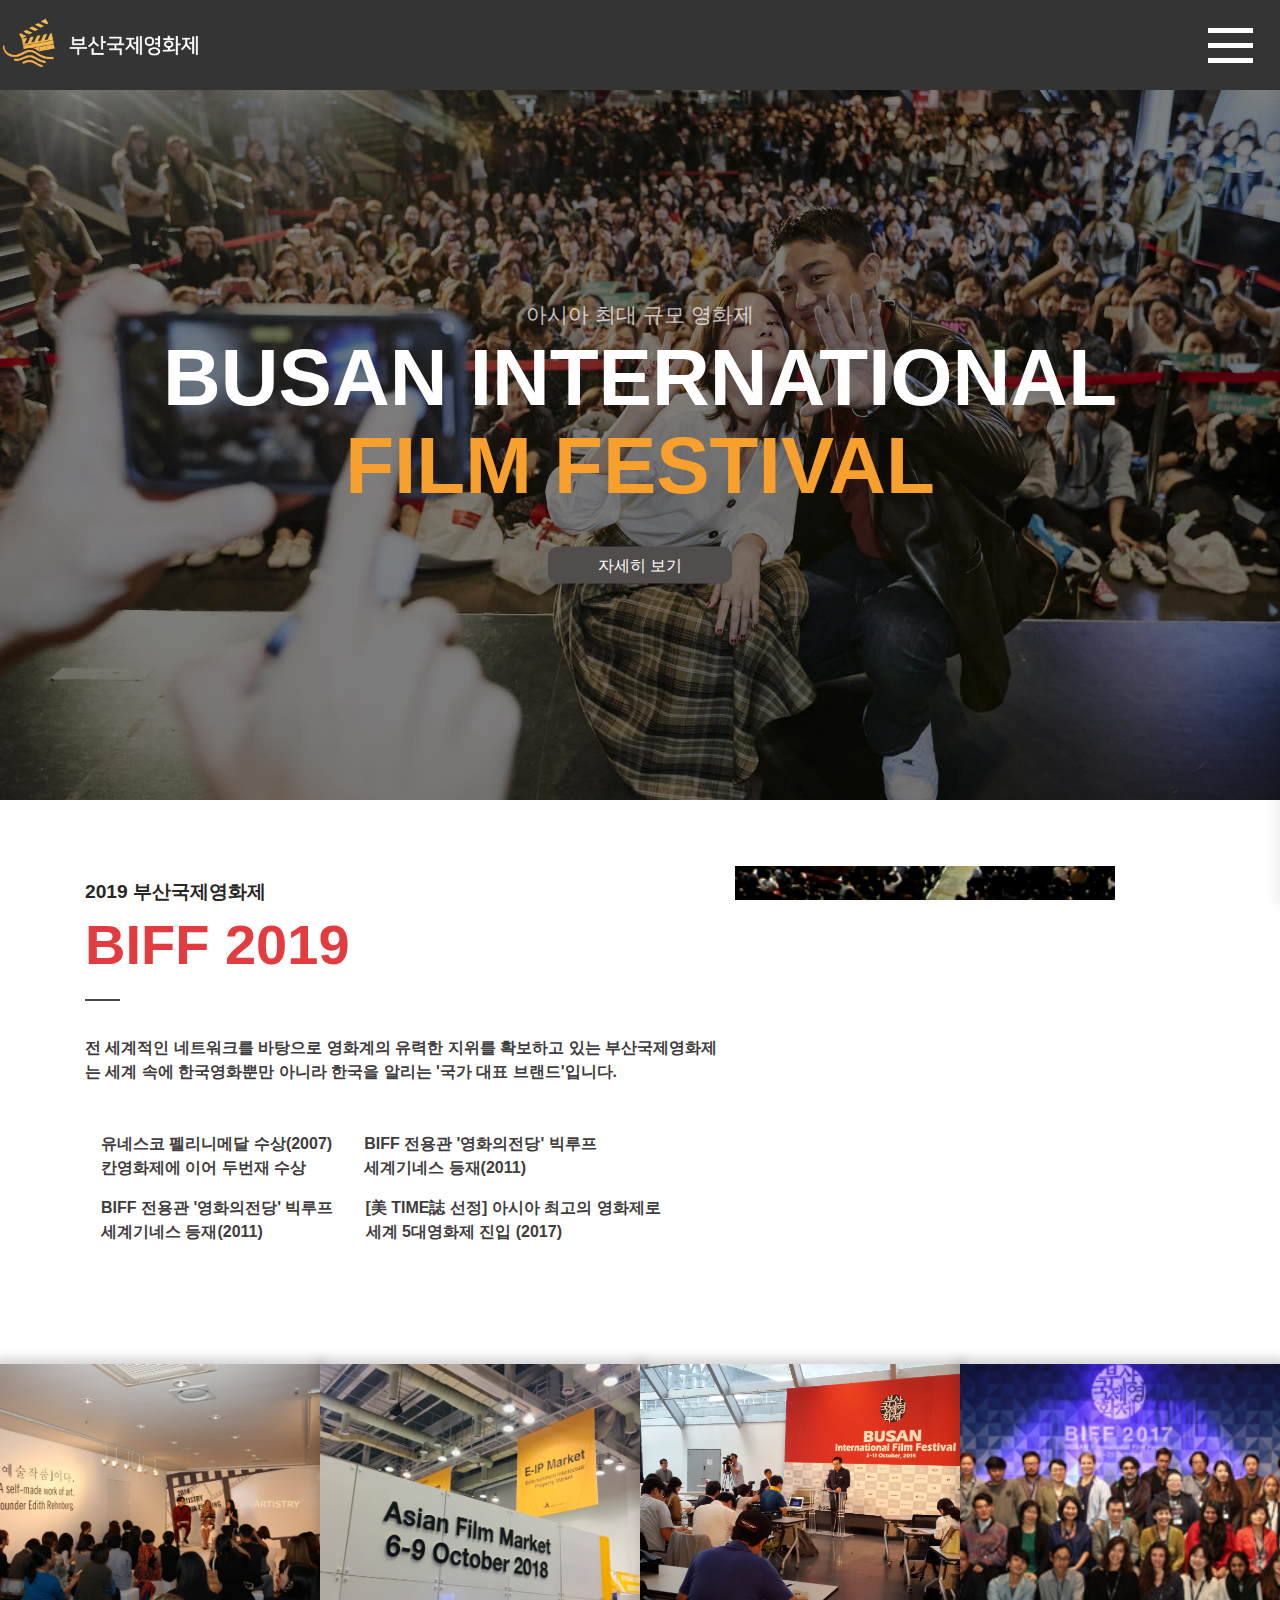
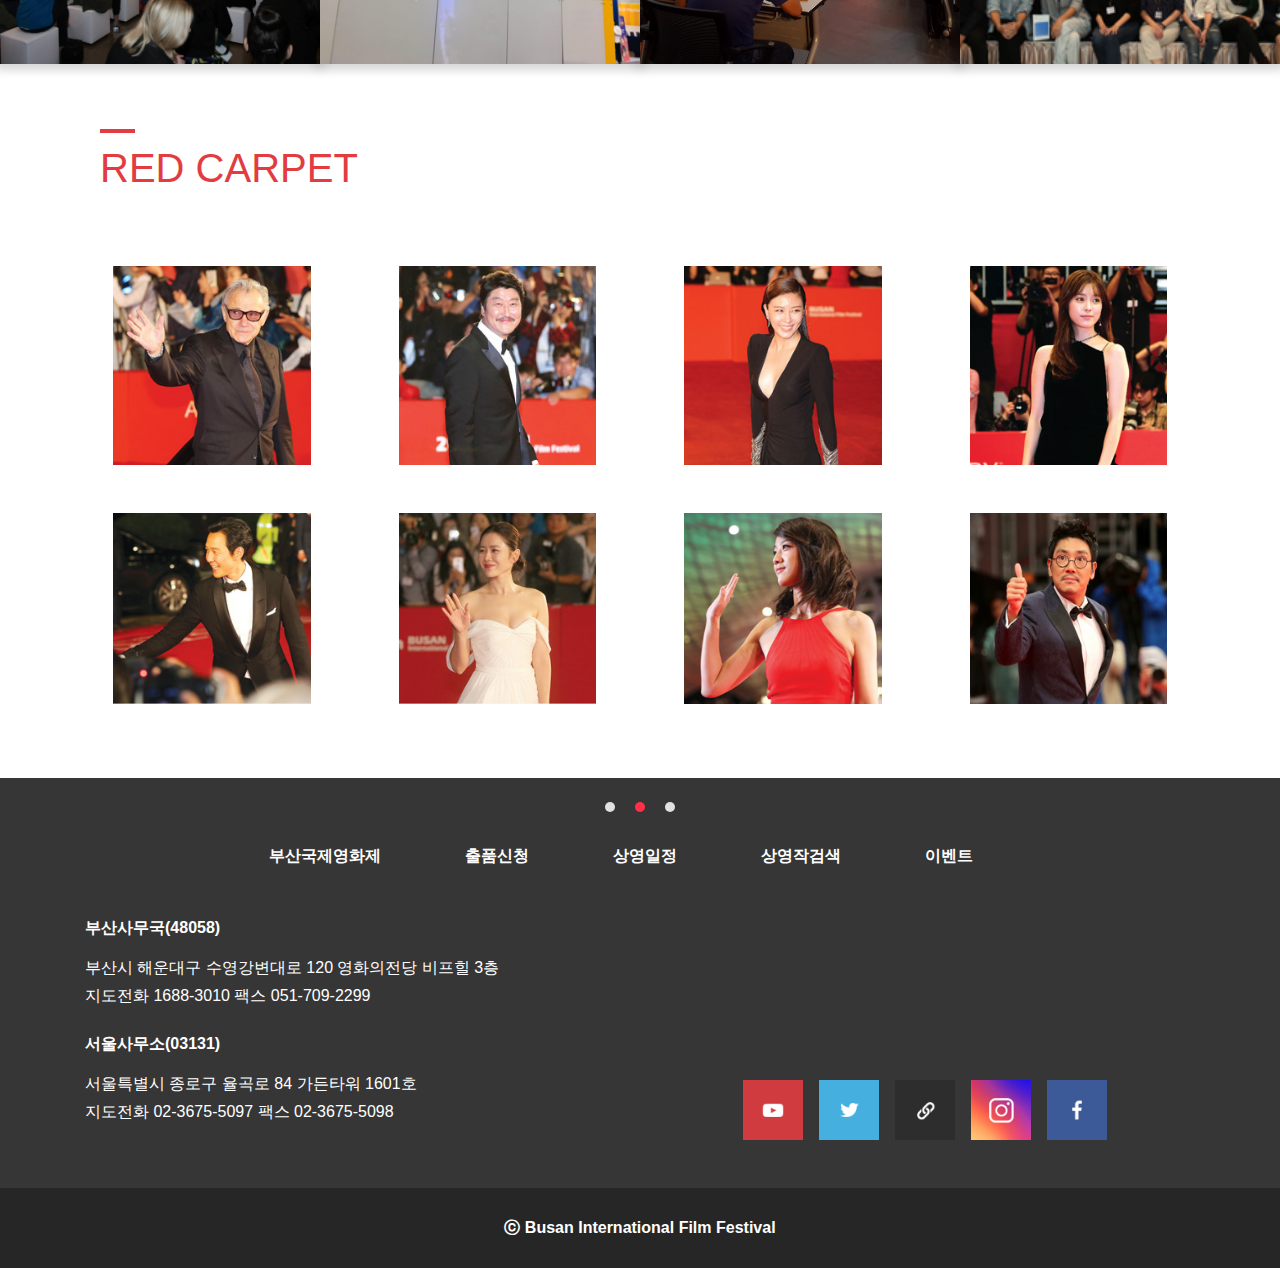
<file: index.html>
<!DOCTYPE html>
<html lang="en">
<head>
    <meta charset="UTF-8">
    <meta name="viewport" content="width=device-width, initial-scale=1.0">
    <meta http-equiv="X-UA-Compatible" content="ie=edge">
    <title>BIFF2019 | 부산국제영화제</title>
    <script src="js/jquery-3.4.1.min.js"></script>
    <link rel="stylesheet" href="bootstrap/css/bootstrap.min.css">
    <script src="bootstrap/js/bootstrap.min.js"></script>
    <link rel="stylesheet" href="css/common.css">

    <link rel="stylesheet" href="css/main.css">
    
</head>
<body>
    <input type="checkbox" hidden id="aside-key">
    <div id="visual">
        <div class="images">
            <div class="item image-1"></div>
            <div class="item image-2"></div>
            <div class="item image-3"></div>
            <div class="item image-1"></div>
            <div class="black-out"></div>
        </div>
        <div class="contents text-center">
            <h5 class="text-white">아시아 최대 규모 영화제</h5>
            <h1 class="text-white">BUSAN INTERNATIONAL</h1>
            <h1 class="text-orange mb-5">FILM FESTIVAL</h1>
            <a href="#biff-2019" class="gradient-btn mt-5"><span>자세히 보기</span></a>
        </div>
        <header>
            <div class="inline py-3 d-flex">
                <a href="index.html"><img src="images/Hlogo.png" alt="#" class="logo" height="55"></a>
                <div id="main-nav" class="mt-3">
                    <div class="item active">
                        <a href="index.html">
                            부산국제영화제
                            <svg xmlns="http://www.w3.org/2000/svg" viewBox="0 0 448 512"><path d="M207.029 381.476L12.686 187.132c-9.373-9.373-9.373-24.569 0-33.941l22.667-22.667c9.357-9.357 24.522-9.375 33.901-.04L224 284.505l154.745-154.021c9.379-9.335 24.544-9.317 33.901.04l22.667 22.667c9.373 9.373 9.373 24.569 0 33.941L240.971 381.476c-9.373 9.372-24.569 9.372-33.942 0z"/></svg>
                        </a>
                        <div class="list list-1">
                            <div class="item"><a href="sub1.html">개최개요</a></div>
                            <div class="item"><a href="sub2.html">행사안내</a></div>
                        </div>
                    </div>
                    <div class="item"><a href="#">출품신청</a></div>
                    <div class="item"><a href="#">상영일정</a></div>
                    <div class="item"><a href="#">상영작검색</a></div>
                    <div class="item">
                        <a href="#">
                            이벤트
                            <svg xmlns="http://www.w3.org/2000/svg" viewBox="0 0 448 512"><path d="M207.029 381.476L12.686 187.132c-9.373-9.373-9.373-24.569 0-33.941l22.667-22.667c9.357-9.357 24.522-9.375 33.901-.04L224 284.505l154.745-154.021c9.379-9.335 24.544-9.317 33.901.04l22.667 22.667c9.373 9.373 9.373 24.569 0 33.941L240.971 381.476c-9.373 9.372-24.569 9.372-33.942 0z"/></svg>
                        </a>
                        <div class="list list-2">
                            <div class="item"><a href="#">영화티저 콘테스트</a></div>
                            <div class="item"><a href="participate.html">콘테스트 참여하기</a></div>
                        </div>
                    </div>       
                    <div class="active-item"></div>             
                </div>
                <div id="sub-nav" class="mt-3">
                    <div class="item">
                        <a href="#">로그인</a>
                    </div>
                    <div class="item">
                        <a href="#">로그아웃</a>
                    </div>
                </div>
                <label id="hamberger" for="aside-key">
                    <span class="rect-1"></span>
                    <span class="rect-2"></span>
                    <span class="rect-3"></span>
                </label>
            </div>
        </header>
    </div>
    <aside>
        <div class="list d-flex flex-column px-4">
            <div class="item">
                <a href="index.html">
                    부산국제영화제
                    <svg xmlns="http://www.w3.org/2000/svg" viewBox="0 0 448 512"><path d="M207.029 381.476L12.686 187.132c-9.373-9.373-9.373-24.569 0-33.941l22.667-22.667c9.357-9.357 24.522-9.375 33.901-.04L224 284.505l154.745-154.021c9.379-9.335 24.544-9.317 33.901.04l22.667 22.667c9.373 9.373 9.373 24.569 0 33.941L240.971 381.476c-9.373 9.372-24.569 9.372-33.942 0z"/></svg>
                </a>
                <div class="sub-list ml-3 mt-2">
                    <div class="item mt-3"><a href="sub1.html">개최개요</a></div>
                    <div class="item mt-3"><a href="sub2.html">행사안내</a></div>
                </div>
            </div>
            <div class="item mt-3"><a href="#">출품신청</a></div>
            <div class="item mt-3"><a href="#">상영일정</a></div>
            <div class="item mt-3"><a href="#">상영작검색</a></div>
            <div class="item mt-3">
                <a href="#">
                    이벤트
                    <svg xmlns="http://www.w3.org/2000/svg" viewBox="0 0 448 512"><path d="M207.029 381.476L12.686 187.132c-9.373-9.373-9.373-24.569 0-33.941l22.667-22.667c9.357-9.357 24.522-9.375 33.901-.04L224 284.505l154.745-154.021c9.379-9.335 24.544-9.317 33.901.04l22.667 22.667c9.373 9.373 9.373 24.569 0 33.941L240.971 381.476c-9.373 9.372-24.569 9.372-33.942 0z"/></svg>
                </a>
                <div class="sub-list ml-3 mt-2">
                    <div class="item mt-3"><a href="#">영화티저 콘테스트</a></div>
                    <div class="item mt-3"><a href="participate.html">콘테스트 참여하기</a></div>
                </div>
            </div>
        </div>
    </aside>

    <div id="biff-2019" class="container">
        <div class="row padding">
            <div class="section-header col-lg-7 col-md-12">
                <h5>2019 부산국제영화제</h5>
                <h1>BIFF 2019</h1>
            </div>
            <section id="biff-2019-section" class="col-lg-7 col-md-12">
                <p class="font-weight-bold mb-5">전 세계적인 네트워크를 바탕으로 영화계의 유력한 지위를 확보하고 있는 부산국제영화제는 세계 속에 한국영화뿐만 아니라 한국을 알리는 '국가 대표 브랜드'입니다.</p>
                <div class="list">
                    <p class="mx-3 china-font font-weight-bold">유네스코 펠리니메달 수상(2007)<br>
                        칸영화제에 이어 두번재 수상</p>
                    <p class="mx-3 china-font font-weight-bold">BIFF 전용관 '영화의전당' 빅루프<br>
                        세계기네스 등재(2011)</p>
                    <p class="mx-3 china-font font-weight-bold">BIFF 전용관 '영화의전당' 빅루프<br>
                        세계기네스 등재(2011)</p>
                    <p class="mx-3 china-font font-weight-bold">[美 TIME誌 선정] 아시아 최고의 영화제로<br>
                        세계 5대영화제 진입 (2017)</p>
                </div>
            </section>
            <div id="biff-2019-img" class="col-lg-4 col-md-12 float-right mb-5">
            </div>
        </div>
    </div>

    <div id="biff-news" class="container-fluid">
        <div class="row text-center">
            <div class="image img-1 col-md-3">
                <div class="text">
                    <b>2019.6.15</b>
                    <p class="mt-2">2019 아시아영화아카데미(AFA)<br>
                        본격적인 시작!</p>
                </div>
            </div>
            <div class="image img-2 col-md-3">
                <div class="text">
                    <b>2019.6.14</b>
                    <p class="mt-2">제23회 부산국제영화제 필리핀 특별전<br>
                        전시회 개최 및 주요 게스트 발표</p>
                </div>
            </div>
            <div class="image img-3 col-md-3">
                <div class="text">
                    <b>2019.6.13</b>
                    <p class="mt-2">지석영화연구소(가칭) 설립과<br>
                        다큐멘터리 ‘지석’ 제작발표회 개최</p>
                </div>
            </div>
            <div class="image img-4 col-md-3">
                <div class="text">
                    <b>2019.6.12</b>
                    <p class="mt-2">제23회 부산국제영화제<br>비전의 밤 시상 작품 발표</p>
                </div>
            </div>
        </div>
    </div>

    <div id="red-carpet" class="container">

        <div class="padding">
            <div class="section-title">
                <h1>RED CARPET</h1>
            </div>
            <div class="row justify-content-between px-4">
                <img src="images/red-carpet1.png" alt="red-carpet" class="col-md-2-5 col-sm-12 mx-1 my-4">
                <img src="images/red-carpet2.png" alt="red-carpet" class="col-md-2-5 col-sm-12 mx-1 my-4">
                <img src="images/red-carpet3.png" alt="red-carpet" class="col-md-2-5 col-sm-12 mx-1 my-4">
                <img src="images/red-carpet4.png" alt="red-carpet" class="col-md-2-5 col-sm-12 mx-1 my-4">
                <img src="images/red-carpet5.png" alt="red-carpet" class="col-md-2-5 col-sm-12 mx-1 my-4">
                <img src="images/red-carpet6.png" alt="red-carpet" class="col-md-2-5 col-sm-12 mx-1 my-4">
                <img src="images/red-carpet7.png" alt="red-carpet" class="col-md-2-5 col-sm-12 mx-1 my-4">
                <img src="images/red-carpet8.png" alt="red-carpet" class="col-md-2-5 col-sm-12 mx-1 my-4">
            </div>
        </div>
    </div>

    <footer>
        <div class="container">
            <div class="row">
                <div class="col-12 mt-4 mb-2 d-flex justify-content-center align-items-center">
                    <span class="design-circle"></span>
                    <span class="design-circle active"></span>
                    <span class="design-circle"></span>
                </div>
            </div>
            <div class="row justify-content-center mt-4 mr-md-4">
                <div class="col-md-8 col-sm-12 d-flex justify-content-between align-items-center">
                    <a href="#" class="text-white font-weight-bold">부산국제영화제</a>
                    <a href="#" class="text-white font-weight-bold">출품신청</a>
                    <a href="#" class="text-white font-weight-bold">상영일정</a>
                    <a href="#" class="text-white font-weight-bold">상영작검색</a>
                    <a href="#" class="text-white font-weight-bold">이벤트</a>
                </div>
            </div>
            <div class="row my-5">
                <div class="col-md-6 d-flex flex-column">
                    <div class="item">
                        <b>부산사무국(48058)</b>
                        <p class="mt-3 mb-1">부산시 해운대구 수영강변대로 120 영화의전당 비프힐 3층</p>
                        <p>지도전화 1688-3010  팩스 051-709-2299</p>
                    </div>
                    <div class="item mt-2">
                        <b>서울사무소(03131)</b>
                        <p class="mt-3 mb-1">서울특별시 종로구 율곡로 84 가든타워 1601호</p class="mt-3">
                        <p>지도전화 02-3675-5097  팩스 02-3675-5098</p>
                    </div>
                </div>
                <div class="col-md-6 d-flex flex-row-reverse align-items-end mt-4 justify-content-center">
                    <img src="images/sns_i_facebook.png" alt="sns-icon" width="60" height="60" class="sns-icon mx-2">
                    <img src="images/sns_i_instagram.png" alt="sns-icon" width="60" height="60" class="sns-icon mx-2">
                    <img src="images/sns_i_link.png" alt="sns-icon" width="60" height="60" class="sns-icon mx-2">
                    <img src="images/sns_i_twitter.png" alt="sns-icon" width="60" height="60" class="sns-icon mx-2">
                    <img src="images/sns_i_youtube.png" alt="sns-icon" width="60" height="60" class="sns-icon mx-2">
                </div>
            </div>
        </div>
        <div id="copyright">
            <p class="text-center text-white font-weight-bold">ⓒ Busan International Film Festival</p>
        </div>
    </footer>
</body>
</html>
</file>
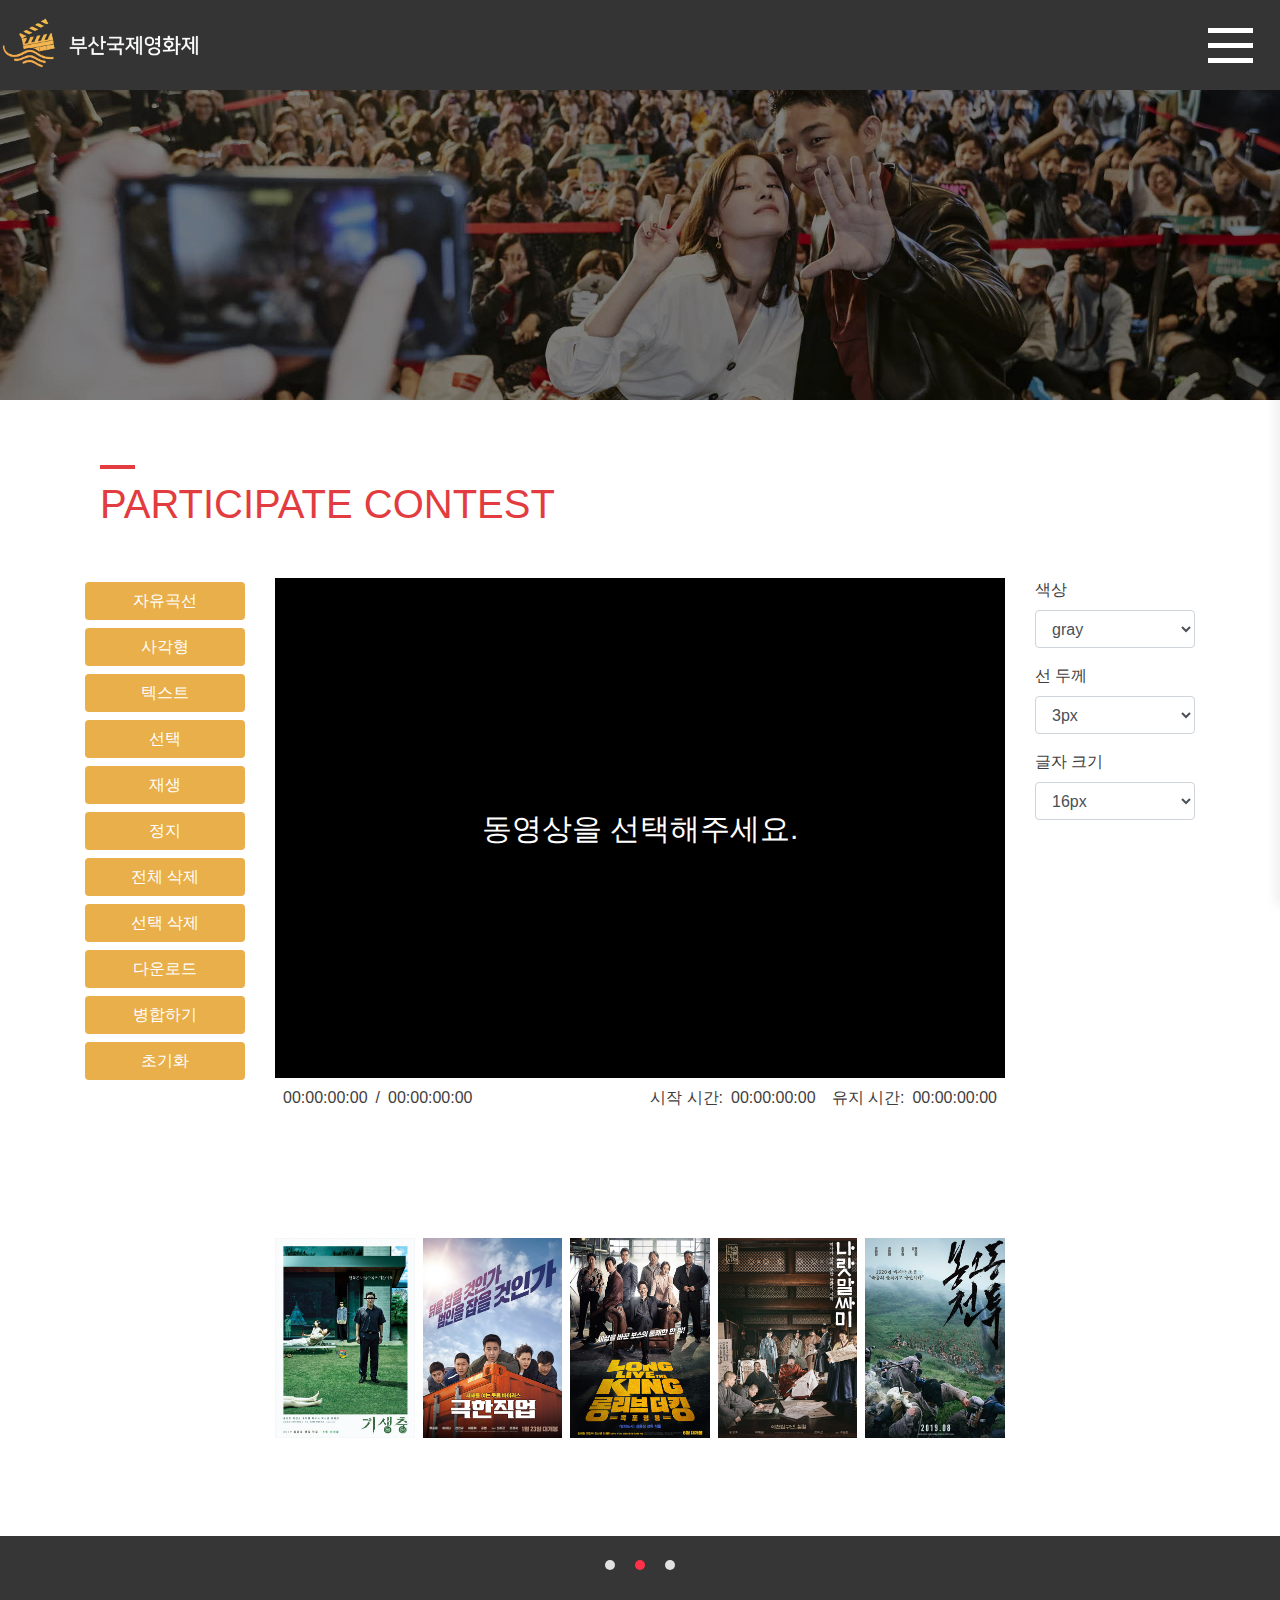
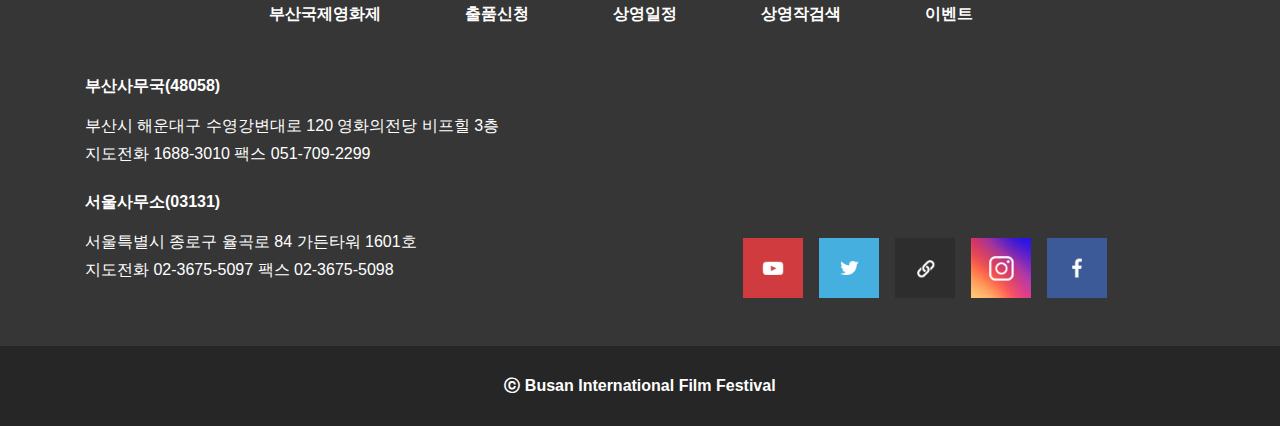
<file: participate.html>
<!DOCTYPE html>
<html lang="en">
<head>
    <meta charset="UTF-8">
    <meta name="viewport" content="width=device-width, initial-scale=1.0">
    <meta http-equiv="X-UA-Compatible" content="ie=edge">
    <title>BIFF2019 | 부산국제영화제</title>
    <script src="js/jquery-3.4.1.min.js"></script>
    <link rel="stylesheet" href="bootstrap/css/bootstrap.min.css">
    <script src="bootstrap/js/bootstrap.min.js"></script>
    <link rel="stylesheet" href="css/common.css">

    <link rel="stylesheet" href="css/participate.css">

    <script src="js/participate/Clip.js"></script>
    <script src="js/participate/Curve.js"></script>
    <script src="js/participate/Rect.js"></script>
    <script src="js/participate/Text.js"></script>
    <script src="js/participate/Track.js"></script>
    <script src="js/participate/Viewport.js"></script>
    <script src="js/participate/App.js"></script>
</head>
<body>
    <input type="checkbox" hidden id="aside-key">
    <div id="visual" class="sub">
        <div class="images">
            <div class="item image-1"></div>
            <div class="item image-2"></div>
            <div class="item image-3"></div>
            <div class="item image-1"></div>
            <div class="black-out"></div>
        </div>
        <header>
            <div class="inline py-3 d-flex">
                <a href="index.html"><img src="images/Hlogo.png" alt="#" class="logo" height="55"></a>
                <div id="main-nav" class="mt-3">
                    <div class="item">
                        <a href="index.html">
                            부산국제영화제
                            <svg xmlns="http://www.w3.org/2000/svg" viewBox="0 0 448 512"><path d="M207.029 381.476L12.686 187.132c-9.373-9.373-9.373-24.569 0-33.941l22.667-22.667c9.357-9.357 24.522-9.375 33.901-.04L224 284.505l154.745-154.021c9.379-9.335 24.544-9.317 33.901.04l22.667 22.667c9.373 9.373 9.373 24.569 0 33.941L240.971 381.476c-9.373 9.372-24.569 9.372-33.942 0z"/></svg>
                        </a>
                        <div class="list list-1">
                            <div class="item"><a href="sub1.html">개최개요</a></div>
                            <div class="item"><a href="sub2.html">행사안내</a></div>
                        </div>
                    </div>
                    <div class="item"><a href="#">출품신청</a></div>
                    <div class="item"><a href="#">상영일정</a></div>
                    <div class="item"><a href="#">상영작검색</a></div>
                    <div class="item active">
                        <a href="#">
                            이벤트
                            <svg xmlns="http://www.w3.org/2000/svg" viewBox="0 0 448 512"><path d="M207.029 381.476L12.686 187.132c-9.373-9.373-9.373-24.569 0-33.941l22.667-22.667c9.357-9.357 24.522-9.375 33.901-.04L224 284.505l154.745-154.021c9.379-9.335 24.544-9.317 33.901.04l22.667 22.667c9.373 9.373 9.373 24.569 0 33.941L240.971 381.476c-9.373 9.372-24.569 9.372-33.942 0z"/></svg>
                        </a>
                        <div class="list list-2">
                            <div class="item"><a href="#">영화티저 콘테스트</a></div>
                            <div class="item"><a href="#">콘테스트 참여하기</a></div>
                        </div>
                    </div>       
                    <div class="active-item"></div>             
                </div>
                <div id="sub-nav" class="mt-3">
                    <div class="item">
                        <a href="#">로그인</a>
                    </div>
                    <div class="item">
                        <a href="#">로그아웃</a>
                    </div>
                </div>
                <label id="hamberger" for="aside-key">
                    <span class="rect-1"></span>
                    <span class="rect-2"></span>
                    <span class="rect-3"></span>
                </label>
            </div>
        </header>
    </div>
    <aside>
        <div class="list d-flex flex-column px-4">
            <div class="item">
                <a href="index.html">
                    부산국제영화제
                    <svg xmlns="http://www.w3.org/2000/svg" viewBox="0 0 448 512"><path d="M207.029 381.476L12.686 187.132c-9.373-9.373-9.373-24.569 0-33.941l22.667-22.667c9.357-9.357 24.522-9.375 33.901-.04L224 284.505l154.745-154.021c9.379-9.335 24.544-9.317 33.901.04l22.667 22.667c9.373 9.373 9.373 24.569 0 33.941L240.971 381.476c-9.373 9.372-24.569 9.372-33.942 0z"/></svg>
                </a>
                <div class="sub-list ml-3 mt-2">
                    <div class="item mt-3"><a href="sub1.html">개최개요</a></div>
                    <div class="item mt-3"><a href="sub2.html">행사안내</a></div>
                </div>
            </div>
            <div class="item mt-3"><a href="#">출품신청</a></div>
            <div class="item mt-3"><a href="#">상영일정</a></div>
            <div class="item mt-3"><a href="#">상영작검색</a></div>
            <div class="item mt-3">
                <a href="#">
                    이벤트
                    <svg xmlns="http://www.w3.org/2000/svg" viewBox="0 0 448 512"><path d="M207.029 381.476L12.686 187.132c-9.373-9.373-9.373-24.569 0-33.941l22.667-22.667c9.357-9.357 24.522-9.375 33.901-.04L224 284.505l154.745-154.021c9.379-9.335 24.544-9.317 33.901.04l22.667 22.667c9.373 9.373 9.373 24.569 0 33.941L240.971 381.476c-9.373 9.372-24.569 9.372-33.942 0z"/></svg>
                </a>
                <div class="sub-list ml-3 mt-2">
                    <div class="item mt-3"><a href="#">영화티저 콘테스트</a></div>
                    <div class="item mt-3"><a href="#">콘테스트 참여하기</a></div>
                </div>
            </div>
        </div>
    </aside>

    <div class="container">
        <div class="padding">
            <div class="row">
                <div class="col-md-12">
                    <div class="section-title">
                        <h1>PARTICIPATE CONTEST</h1>
                    </div>
                </div>
            </div>
            <div class="row align-items-start">
                <div class="col-md-2 d-flex flex-column">
                    <button id="curve-btn" data-name="curve" class="tool btn my-1">자유곡선</button>
                    <button id="rect-btn" data-name="rect" class="tool btn my-1">사각형</button>
                    <button id="text-btn" data-name="text" class="tool btn my-1">텍스트</button>
                    <button id="select-btn" data-name="select" class="tool btn my-1">선택</button>
                    <button id="play-btn" class="tool btn my-1">재생</button>
                    <button id="pause-btn" class="tool btn my-1">정지</button>
                    <button id="alldel-btn" class="tool btn my-1">전체 삭제</button>
                    <button id="seldel-btn" class="tool btn my-1">선택 삭제</button>
                    <button id="download-btn" class="tool btn my-1">다운로드</button>
                    <button id="merge-btn" class="tool btn my-1">병합하기</button>
                    <button id="reset-btn" class="tool btn my-1">초기화</button>
                </div>
                <div class="col-md-8">
                    <!-- 동영상이 보여지는 곳 -->
                    <div id="viewport">
                        <video></video>
                    </div>
                    <!-- 재생 시간 확인 -->
                    <div class="row justify-content-between mt-2 mx-2">
                        <div id="play-time" class="d-flex"> 
                            <p class="current-time">00:00:00:00</p>
                            <span class="mx-2">/</span>
                            <p class="duration">00:00:00:00</p>
                        </div>
                        <div id="clip-time" class="d-flex">
                            <span class="mr-2">시작 시간: </span>
                            <p class="start-time mr-3">00:00:00:00</p>
                            <span class="mr-2">유지 시간: </span>
                            <p class="duration">00:00:00:00</p>
                        </div>
                    </div>
                    <!-- 클립 목록 확인 -->
                    <div id="clip-list" class="d-flex flex-column py-4 my-3"></div>
                    <!-- 영화 목록 확인 -->
                    <div id="movie-list" class="my-5 d-flex justify-content-between align-items-center">
                        <img src="images/movie1-cover.jpg" data-id="1" alt="기생충" class="movie" height="200">
                        <img src="images/movie2-cover.jpg" data-id="2" alt="극한직업" class="movie" height="200">
                        <img src="images/movie3-cover.jpg" data-id="3" alt="롱리브더킹" class="movie" height="200">
                        <img src="images/movie4-cover.jpg" data-id="4" alt="나랏말싸미" class="movie" height="200">
                        <img src="images/movie5-cover.jpg" data-id="5" alt="봉오동전투" class="movie" height="200">
                    </div>
                </div>

                <div class="col-md-2 d-flex flex-column">

                    <div class="form-group">
                        <label for="color-input">색상</label>
                        <select id="color-input" class="form-control">
                            <option value="gray">gray</option>
                            <option value="blue">blue</option>
                            <option value="green">green</option>
                            <option value="red">red</option>
                            <option value="yellow">yellow</option>
                        </select>
                    </div>
                    <div class="form-group">
                        <label for="width-input">선 두께</label>
                        <select id="width-input" class="form-control">
                            <option value="3">3px</option>
                            <option value="5">5px</option>
                            <option value="10">10px</option>
                        </select>
                    </div>
                    <div class="form-group">
                        <label for="size-input">글자 크기</label>
                        <select id="size-input" class="form-control">
                            <option value="16px">16px</option>
                            <option value="18px">18px</option>
                            <option value="24px">24px</option>
                            <option value="32px">32px</option>
                        </select>
                    </div>
                </div>
            </div>
        </div>
    </div>

    <footer>
        <div class="container">
            <div class="row">
                <div class="col-12 mt-4 mb-2 d-flex justify-content-center align-items-center">
                    <span class="design-circle"></span>
                    <span class="design-circle active"></span>
                    <span class="design-circle"></span>
                </div>
            </div>
            <div class="row justify-content-center mt-4 mr-md-4">
                <div class="col-md-8 col-sm-12 d-flex justify-content-between align-items-center">
                    <a href="#" class="text-white font-weight-bold">부산국제영화제</a>
                    <a href="#" class="text-white font-weight-bold">출품신청</a>
                    <a href="#" class="text-white font-weight-bold">상영일정</a>
                    <a href="#" class="text-white font-weight-bold">상영작검색</a>
                    <a href="#" class="text-white font-weight-bold">이벤트</a>
                </div>
            </div>
            <div class="row my-5">
                <div class="col-md-6 d-flex flex-column">
                    <div class="item">
                        <b>부산사무국(48058)</b>
                        <p class="mt-3 mb-1">부산시 해운대구 수영강변대로 120 영화의전당 비프힐 3층</p>
                        <p>지도전화 1688-3010  팩스 051-709-2299</p>
                    </div>
                    <div class="item mt-2">
                        <b>서울사무소(03131)</b>
                        <p class="mt-3 mb-1">서울특별시 종로구 율곡로 84 가든타워 1601호</p class="mt-3">
                        <p>지도전화 02-3675-5097  팩스 02-3675-5098</p>
                    </div>
                </div>
                <div class="col-md-6 d-flex flex-row-reverse align-items-end mt-4 justify-content-center">
                    <img src="images/sns_i_facebook.png" alt="sns-icon" width="60" height="60" class="sns-icon mx-2">
                    <img src="images/sns_i_instagram.png" alt="sns-icon" width="60" height="60" class="sns-icon mx-2">
                    <img src="images/sns_i_link.png" alt="sns-icon" width="60" height="60" class="sns-icon mx-2">
                    <img src="images/sns_i_twitter.png" alt="sns-icon" width="60" height="60" class="sns-icon mx-2">
                    <img src="images/sns_i_youtube.png" alt="sns-icon" width="60" height="60" class="sns-icon mx-2">
                </div>
            </div>
        </div>
        <div id="copyright">
            <p class="text-center text-white font-weight-bold">ⓒ Busan International Film Festival</p>
        </div>
    </footer>
</body>
</html>
</file>
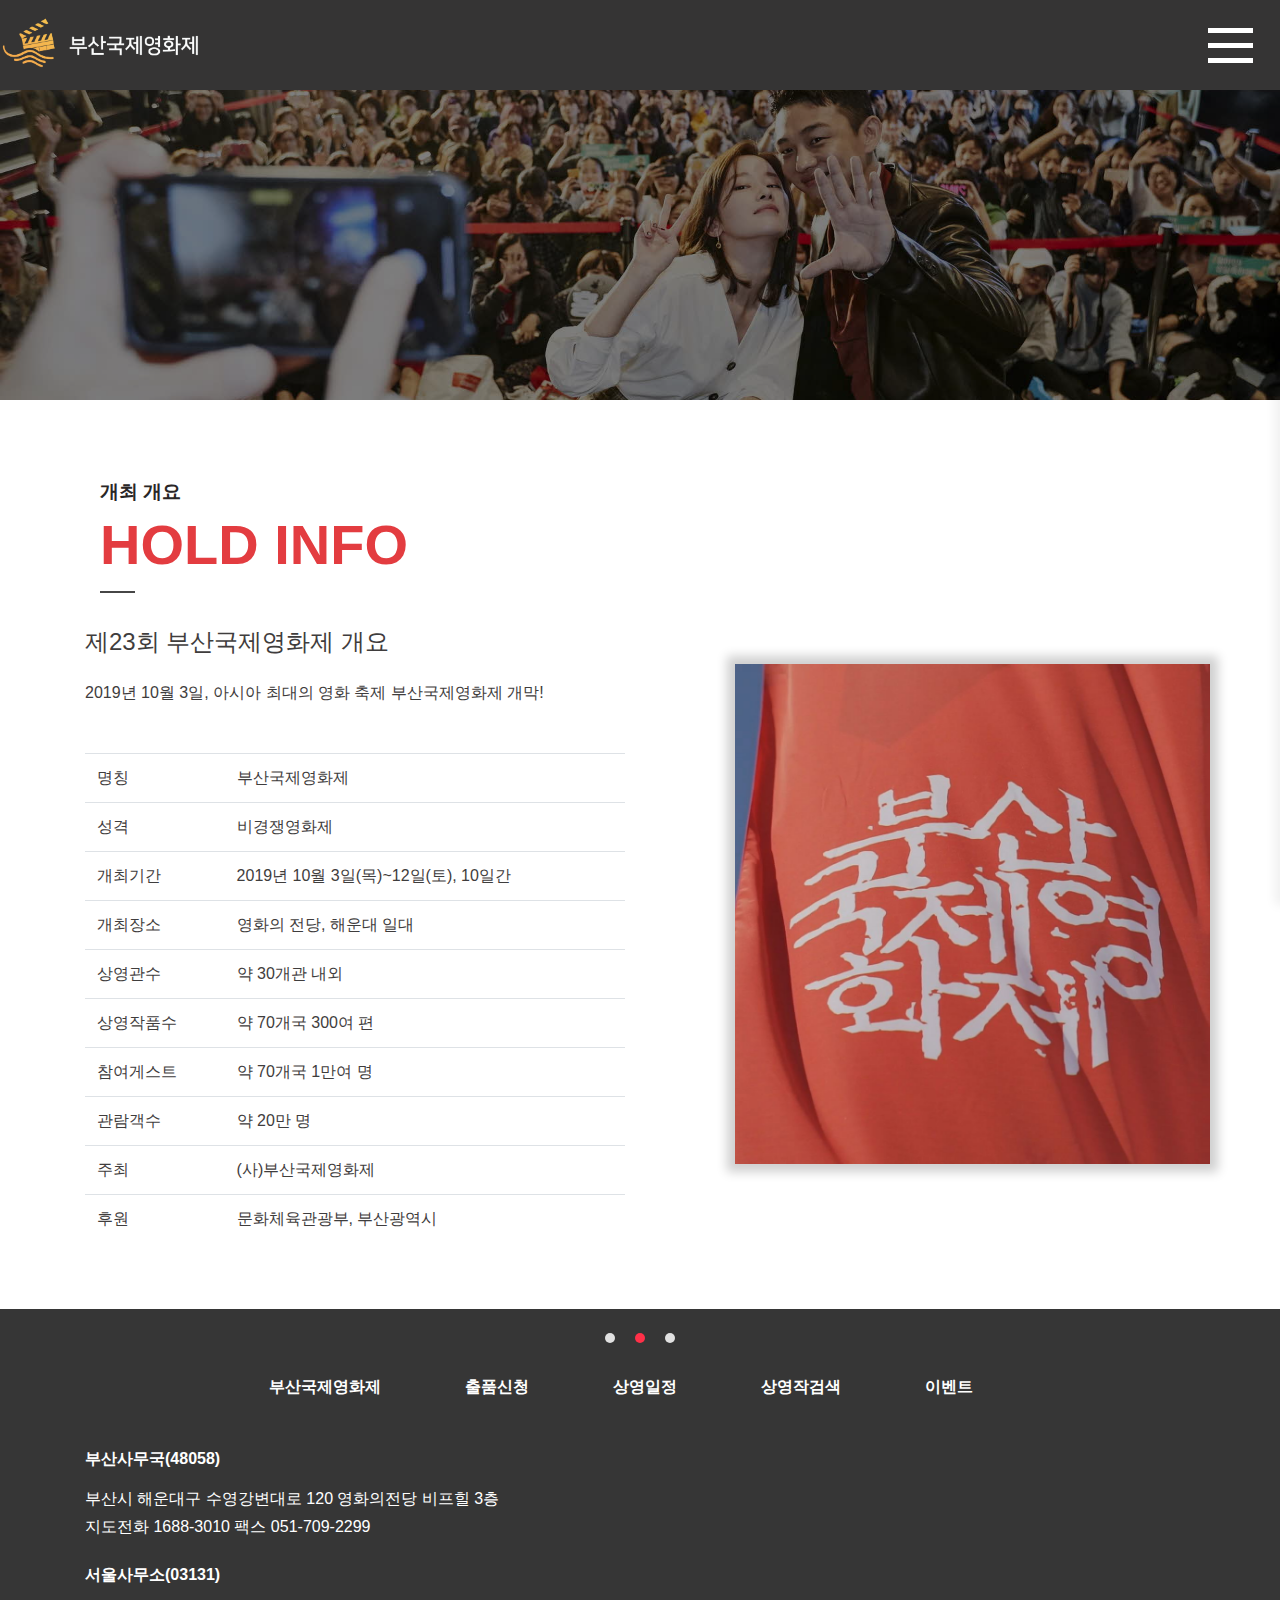
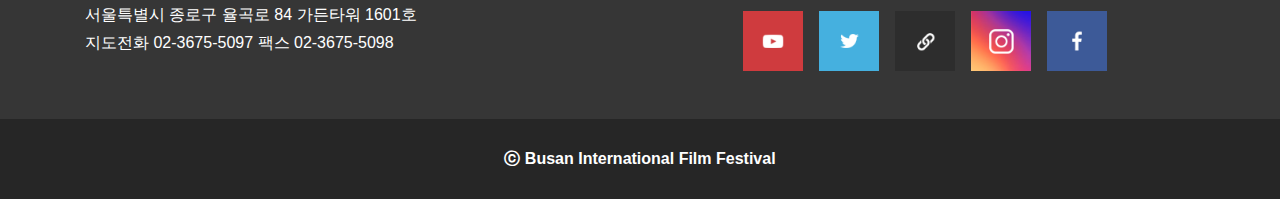
<file: sub1.html>
<!DOCTYPE html>
<html lang="en">
<head>
    <meta charset="UTF-8">
    <meta name="viewport" content="width=device-width, initial-scale=1.0">
    <meta http-equiv="X-UA-Compatible" content="ie=edge">
    <title>BIFF2019 | 부산국제영화제</title>
    <script src="js/jquery-3.4.1.min.js"></script>
    <link rel="stylesheet" href="bootstrap/css/bootstrap.min.css">
    <script src="bootstrap/js/bootstrap.min.js"></script>
    <link rel="stylesheet" href="css/common.css">

    <link rel="stylesheet" href="css/hold-info.css">
</head>
<body>
    <input type="checkbox" hidden id="aside-key">
    <div id="visual" class="sub">
        <div class="images">
            <div class="item image-1"></div>
            <div class="item image-2"></div>
            <div class="item image-3"></div>
            <div class="item image-1"></div>
            <div class="black-out"></div>
        </div>
        <header>
            <div class="inline py-3 d-flex">
                <a href="index.html"><img src="images/Hlogo.png" alt="#" class="logo" height="55"></a>
                <div id="main-nav" class="mt-3">
                    <div class="item active">
                        <a href="index.html">
                            부산국제영화제
                            <svg xmlns="http://www.w3.org/2000/svg" viewBox="0 0 448 512"><path d="M207.029 381.476L12.686 187.132c-9.373-9.373-9.373-24.569 0-33.941l22.667-22.667c9.357-9.357 24.522-9.375 33.901-.04L224 284.505l154.745-154.021c9.379-9.335 24.544-9.317 33.901.04l22.667 22.667c9.373 9.373 9.373 24.569 0 33.941L240.971 381.476c-9.373 9.372-24.569 9.372-33.942 0z"/></svg>
                        </a>
                        <div class="list list-1">
                            <div class="item"><a href="sub1.html">개최개요</a></div>
                            <div class="item"><a href="sub2.html">행사안내</a></div>
                        </div>
                    </div>
                    <div class="item"><a href="#">출품신청</a></div>
                    <div class="item"><a href="#">상영일정</a></div>
                    <div class="item"><a href="#">상영작검색</a></div>
                    <div class="item">
                        <a href="#">
                            이벤트
                            <svg xmlns="http://www.w3.org/2000/svg" viewBox="0 0 448 512"><path d="M207.029 381.476L12.686 187.132c-9.373-9.373-9.373-24.569 0-33.941l22.667-22.667c9.357-9.357 24.522-9.375 33.901-.04L224 284.505l154.745-154.021c9.379-9.335 24.544-9.317 33.901.04l22.667 22.667c9.373 9.373 9.373 24.569 0 33.941L240.971 381.476c-9.373 9.372-24.569 9.372-33.942 0z"/></svg>
                        </a>
                        <div class="list list-2">
                            <div class="item"><a href="#">영화티저 콘테스트</a></div>
                            <div class="item"><a href="participate.html">콘테스트 참여하기</a></div>
                        </div>
                    </div>       
                    <div class="active-item"></div>             
                </div>
                <div id="sub-nav" class="mt-3">
                    <div class="item">
                        <a href="#">로그인</a>
                    </div>
                    <div class="item">
                        <a href="#">로그아웃</a>
                    </div>
                </div>
                <label id="hamberger" for="aside-key">
                    <span class="rect-1"></span>
                    <span class="rect-2"></span>
                    <span class="rect-3"></span>
                </label>
            </div>
        </header>
    </div>
    <aside>
        <div class="list d-flex flex-column px-4">
            <div class="item">
                <a href="index.html">
                    부산국제영화제
                    <svg xmlns="http://www.w3.org/2000/svg" viewBox="0 0 448 512"><path d="M207.029 381.476L12.686 187.132c-9.373-9.373-9.373-24.569 0-33.941l22.667-22.667c9.357-9.357 24.522-9.375 33.901-.04L224 284.505l154.745-154.021c9.379-9.335 24.544-9.317 33.901.04l22.667 22.667c9.373 9.373 9.373 24.569 0 33.941L240.971 381.476c-9.373 9.372-24.569 9.372-33.942 0z"/></svg>
                </a>
                <div class="sub-list ml-3 mt-2">
                    <div class="item mt-3"><a href="sub1.html">개최개요</a></div>
                    <div class="item mt-3"><a href="sub2.html">행사안내</a></div>
                </div>
            </div>
            <div class="item mt-3"><a href="#">출품신청</a></div>
            <div class="item mt-3"><a href="#">상영일정</a></div>
            <div class="item mt-3"><a href="#">상영작검색</a></div>
            <div class="item mt-3">
                <a href="#">
                    이벤트
                    <svg xmlns="http://www.w3.org/2000/svg" viewBox="0 0 448 512"><path d="M207.029 381.476L12.686 187.132c-9.373-9.373-9.373-24.569 0-33.941l22.667-22.667c9.357-9.357 24.522-9.375 33.901-.04L224 284.505l154.745-154.021c9.379-9.335 24.544-9.317 33.901.04l22.667 22.667c9.373 9.373 9.373 24.569 0 33.941L240.971 381.476c-9.373 9.372-24.569 9.372-33.942 0z"/></svg>
                </a>
                <div class="sub-list ml-3 mt-2">
                    <div class="item mt-3"><a href="#">영화티저 콘테스트</a></div>
                    <div class="item mt-3"><a href="participate.html">콘테스트 참여하기</a></div>
                </div>
            </div>
        </div>
    </aside>

    <div class="container">
        <div class="padding">
            <div class="row justify-content-between align-items-center">
                <div class="col-md-7 col-sm-12">
                    <div class="section-header">
                        <h5>개최 개요</h5>
                        <h1>HOLD INFO</h1>
                    </div>
                </div>
                <div id="hold-info-contents" class="col-sm-12 col-md-6">
                    <h4>제23회 부산국제영화제 개요</h4>
                    <p class="d-block mt-4">2019년 10월 3일, 아시아 최대의 영화 축제 부산국제영화제 개막!</p>
                    <table class="table mt-5">
                        <tbody>
                            <tr>
                                <td>명칭</td>
                                <td>부산국제영화제</td>
                            </tr>
                            <tr>
                                <td>성격</td>
                                <td>비경쟁영화제</td>
                            </tr>
                            <tr>
                                <td>개최기간</td>
                                <td>2019년 10월 3일(목)~12일(토), 10일간</td>
                            </tr>
                            <tr>
                                <td>개최장소</td>
                                <td>영화의 전당, 해운대 일대</td>
                            </tr>
                            <tr>
                                <td>상영관수</td>
                                <td>약 30개관 내외</td>
                            </tr>
                            <tr>
                                <td>상영작품수</td>
                                <td>약 70개국 300여 편</td>
                            </tr>
                            <tr>
                                <td>참여게스트</td>
                                <td>약 70개국 1만여 명</td>
                            </tr>
                            <tr>
                                <td>관람객수</td>
                                <td>약 20만 명</td>
                            </tr>
                            <tr>
                                <td>주최</td>
                                <td>(사)부산국제영화제</td>
                            </tr>
                            <tr>
                                <td>후원</td>
                                <td>문화체육관광부, 부산광역시</td>
                            </tr>
                        </tbody>
                    </table>
                </div>
                <div id="hold-info-img" class="col-md-5 col-sm-12"></div>
            </div>
        </div>
    </div>

    <footer>
        <div class="container">
            <div class="row">
                <div class="col-12 mt-4 mb-2 d-flex justify-content-center align-items-center">
                    <span class="design-circle"></span>
                    <span class="design-circle active"></span>
                    <span class="design-circle"></span>
                </div>
            </div>
            <div class="row justify-content-center mt-4 mr-md-4">
                <div class="col-md-8 col-sm-12 d-flex justify-content-between align-items-center">
                    <a href="#" class="text-white font-weight-bold">부산국제영화제</a>
                    <a href="#" class="text-white font-weight-bold">출품신청</a>
                    <a href="#" class="text-white font-weight-bold">상영일정</a>
                    <a href="#" class="text-white font-weight-bold">상영작검색</a>
                    <a href="#" class="text-white font-weight-bold">이벤트</a>
                </div>
            </div>
            <div class="row my-5">
                <div class="col-md-6 d-flex flex-column">
                    <div class="item">
                        <b>부산사무국(48058)</b>
                        <p class="mt-3 mb-1">부산시 해운대구 수영강변대로 120 영화의전당 비프힐 3층</p>
                        <p>지도전화 1688-3010  팩스 051-709-2299</p>
                    </div>
                    <div class="item mt-2">
                        <b>서울사무소(03131)</b>
                        <p class="mt-3 mb-1">서울특별시 종로구 율곡로 84 가든타워 1601호</p class="mt-3">
                        <p>지도전화 02-3675-5097  팩스 02-3675-5098</p>
                    </div>
                </div>
                <div class="col-md-6 d-flex flex-row-reverse align-items-end mt-4 justify-content-center">
                    <img src="images/sns_i_facebook.png" alt="sns-icon" width="60" height="60" class="sns-icon mx-2">
                    <img src="images/sns_i_instagram.png" alt="sns-icon" width="60" height="60" class="sns-icon mx-2">
                    <img src="images/sns_i_link.png" alt="sns-icon" width="60" height="60" class="sns-icon mx-2">
                    <img src="images/sns_i_twitter.png" alt="sns-icon" width="60" height="60" class="sns-icon mx-2">
                    <img src="images/sns_i_youtube.png" alt="sns-icon" width="60" height="60" class="sns-icon mx-2">
                </div>
            </div>
        </div>
        <div id="copyright">
            <p class="text-center text-white font-weight-bold">ⓒ Busan International Film Festival</p>
        </div>
    </footer>
</body>
</html>
</file>
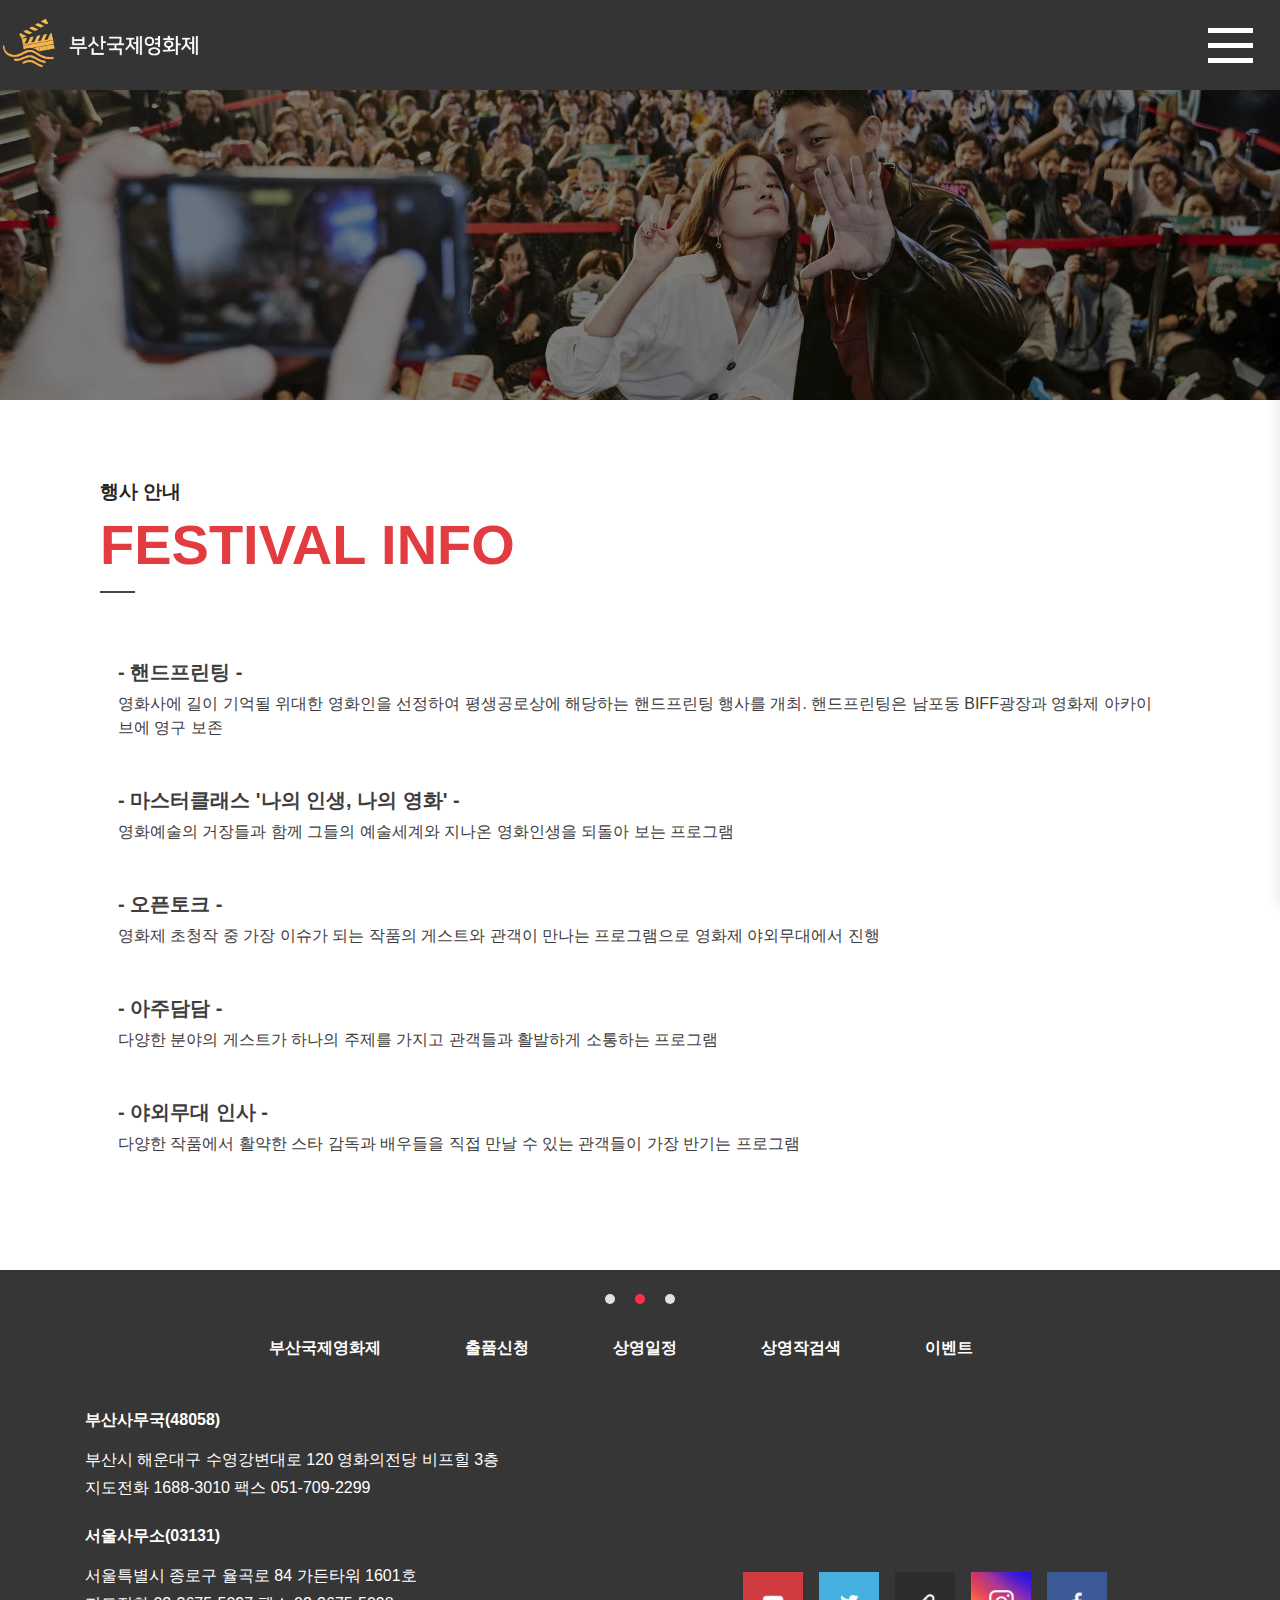
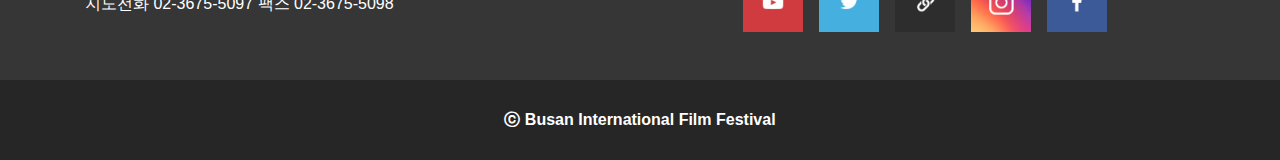
<file: sub2.html>
<!DOCTYPE html>
<html lang="en">
<head>
    <meta charset="UTF-8">
    <meta name="viewport" content="width=device-width, initial-scale=1.0">
    <meta http-equiv="X-UA-Compatible" content="ie=edge">
    <title>BIFF2019 | 부산국제영화제</title>
    <script src="js/jquery-3.4.1.min.js"></script>
    <link rel="stylesheet" href="bootstrap/css/bootstrap.min.css">
    <script src="bootstrap/js/bootstrap.min.js"></script>
    <link rel="stylesheet" href="css/common.css">
</head>
<body>
    <input type="checkbox" hidden id="aside-key">
    <div id="visual" class="sub">
        <div class="images">
            <div class="item image-1"></div>
            <div class="item image-2"></div>
            <div class="item image-3"></div>
            <div class="item image-1"></div>
            <div class="black-out"></div>
        </div>
        <header>
            <div class="inline py-3 d-flex">
                <a href="index.html"><img src="images/Hlogo.png" alt="#" class="logo" height="55"></a>
                <div id="main-nav" class="mt-3">
                    <div class="item active">
                        <a href="index.html">
                            부산국제영화제
                            <svg xmlns="http://www.w3.org/2000/svg" viewBox="0 0 448 512"><path d="M207.029 381.476L12.686 187.132c-9.373-9.373-9.373-24.569 0-33.941l22.667-22.667c9.357-9.357 24.522-9.375 33.901-.04L224 284.505l154.745-154.021c9.379-9.335 24.544-9.317 33.901.04l22.667 22.667c9.373 9.373 9.373 24.569 0 33.941L240.971 381.476c-9.373 9.372-24.569 9.372-33.942 0z"/></svg>
                        </a>
                        <div class="list list-1">
                            <div class="item"><a href="sub1.html">개최개요</a></div>
                            <div class="item"><a href="sub2.html">행사안내</a></div>
                        </div>
                    </div>
                    <div class="item"><a href="#">출품신청</a></div>
                    <div class="item"><a href="#">상영일정</a></div>
                    <div class="item"><a href="#">상영작검색</a></div>
                    <div class="item">
                        <a href="#">
                            이벤트
                            <svg xmlns="http://www.w3.org/2000/svg" viewBox="0 0 448 512"><path d="M207.029 381.476L12.686 187.132c-9.373-9.373-9.373-24.569 0-33.941l22.667-22.667c9.357-9.357 24.522-9.375 33.901-.04L224 284.505l154.745-154.021c9.379-9.335 24.544-9.317 33.901.04l22.667 22.667c9.373 9.373 9.373 24.569 0 33.941L240.971 381.476c-9.373 9.372-24.569 9.372-33.942 0z"/></svg>
                        </a>
                        <div class="list list-2">
                            <div class="item"><a href="#">영화티저 콘테스트</a></div>
                            <div class="item"><a href="participate.html">콘테스트 참여하기</a></div>
                        </div>
                    </div>       
                    <div class="active-item"></div>             
                </div>
                <div id="sub-nav" class="mt-3">
                    <div class="item">
                        <a href="#">로그인</a>
                    </div>
                    <div class="item">
                        <a href="#">로그아웃</a>
                    </div>
                </div>
                <label id="hamberger" for="aside-key">
                    <span class="rect-1"></span>
                    <span class="rect-2"></span>
                    <span class="rect-3"></span>
                </label>
            </div>
        </header>
    </div>
    <aside>
        <div class="list d-flex flex-column px-4">
            <div class="item">
                <a href="index.html">
                    부산국제영화제
                    <svg xmlns="http://www.w3.org/2000/svg" viewBox="0 0 448 512"><path d="M207.029 381.476L12.686 187.132c-9.373-9.373-9.373-24.569 0-33.941l22.667-22.667c9.357-9.357 24.522-9.375 33.901-.04L224 284.505l154.745-154.021c9.379-9.335 24.544-9.317 33.901.04l22.667 22.667c9.373 9.373 9.373 24.569 0 33.941L240.971 381.476c-9.373 9.372-24.569 9.372-33.942 0z"/></svg>
                </a>
                <div class="sub-list ml-3 mt-2">
                    <div class="item mt-3"><a href="sub1.html">개최개요</a></div>
                    <div class="item mt-3"><a href="sub2.html">행사안내</a></div>
                </div>
            </div>
            <div class="item mt-3"><a href="#">출품신청</a></div>
            <div class="item mt-3"><a href="#">상영일정</a></div>
            <div class="item mt-3"><a href="#">상영작검색</a></div>
            <div class="item mt-3">
                <a href="#">
                    이벤트
                    <svg xmlns="http://www.w3.org/2000/svg" viewBox="0 0 448 512"><path d="M207.029 381.476L12.686 187.132c-9.373-9.373-9.373-24.569 0-33.941l22.667-22.667c9.357-9.357 24.522-9.375 33.901-.04L224 284.505l154.745-154.021c9.379-9.335 24.544-9.317 33.901.04l22.667 22.667c9.373 9.373 9.373 24.569 0 33.941L240.971 381.476c-9.373 9.372-24.569 9.372-33.942 0z"/></svg>
                </a>
                <div class="sub-list ml-3 mt-2">
                    <div class="item mt-3"><a href="#">영화티저 콘테스트</a></div>
                    <div class="item mt-3"><a href="participate.html">콘테스트 참여하기</a></div>
                </div>
            </div>
        </div>
    </aside>

    <div class="container">
        <div class="padding">
            <div class="row justify-content-between align-items-center">
                <div class="col-md-12">
                    <div class="section-header">
                        <h5>행사 안내</h5>
                        <h1>FESTIVAL INFO</h1>
                    </div>
                </div>
                <div class="col-md-12 mt-3 px-5 pb-5">
                    <h5 class="font-weight-bold mt-3">- 핸드프린팅 -</h5>
                    <p>영화사에 길이 기억될 위대한 영화인을 선정하여 평생공로상에 해당하는 핸드프린팅 행사를 개최. 핸드프린팅은 남포동 BIFF광장과 영화제 아카이브에 영구 보존</p>


                    <h5 class="font-weight-bold mt-5">- 마스터클래스 '나의 인생, 나의 영화' -</h5>
                    <p>영화예술의 거장들과 함께 그들의 예술세계와 지나온 영화인생을 되돌아 보는 프로그램</p>


                    <h5 class="font-weight-bold mt-5">- 오픈토크 -</h5>
                    <p>영화제 초청작 중 가장 이슈가 되는 작품의 게스트와 관객이 만나는 프로그램으로 영화제 야외무대에서 진행</p>


                    <h5 class="font-weight-bold mt-5">- 아주담담 -</h5>
                    <p>다양한 분야의 게스트가 하나의 주제를 가지고 관객들과 활발하게 소통하는 프로그램</p>


                    <h5 class="font-weight-bold mt-5">- 야외무대 인사 -</h5>
                    <p>다양한 작품에서 활약한 스타 감독과 배우들을 직접 만날 수 있는 관객들이 가장 반기는 프로그램</p>
                </div>
            </div>
        </div>
    </div>

    <footer>
        <div class="container">
            <div class="row">
                <div class="col-12 mt-4 mb-2 d-flex justify-content-center align-items-center">
                    <span class="design-circle"></span>
                    <span class="design-circle active"></span>
                    <span class="design-circle"></span>
                </div>
            </div>
            <div class="row justify-content-center mt-4 mr-md-4">
                <div class="col-md-8 col-sm-12 d-flex justify-content-between align-items-center">
                    <a href="#" class="text-white font-weight-bold">부산국제영화제</a>
                    <a href="#" class="text-white font-weight-bold">출품신청</a>
                    <a href="#" class="text-white font-weight-bold">상영일정</a>
                    <a href="#" class="text-white font-weight-bold">상영작검색</a>
                    <a href="#" class="text-white font-weight-bold">이벤트</a>
                </div>
            </div>
            <div class="row my-5">
                <div class="col-md-6 d-flex flex-column">
                    <div class="item">
                        <b>부산사무국(48058)</b>
                        <p class="mt-3 mb-1">부산시 해운대구 수영강변대로 120 영화의전당 비프힐 3층</p>
                        <p>지도전화 1688-3010  팩스 051-709-2299</p>
                    </div>
                    <div class="item mt-2">
                        <b>서울사무소(03131)</b>
                        <p class="mt-3 mb-1">서울특별시 종로구 율곡로 84 가든타워 1601호</p class="mt-3">
                        <p>지도전화 02-3675-5097  팩스 02-3675-5098</p>
                    </div>
                </div>
                <div class="col-md-6 d-flex flex-row-reverse align-items-end mt-4 justify-content-center">
                    <img src="images/sns_i_facebook.png" alt="sns-icon" width="60" height="60" class="sns-icon mx-2">
                    <img src="images/sns_i_instagram.png" alt="sns-icon" width="60" height="60" class="sns-icon mx-2">
                    <img src="images/sns_i_link.png" alt="sns-icon" width="60" height="60" class="sns-icon mx-2">
                    <img src="images/sns_i_twitter.png" alt="sns-icon" width="60" height="60" class="sns-icon mx-2">
                    <img src="images/sns_i_youtube.png" alt="sns-icon" width="60" height="60" class="sns-icon mx-2">
                </div>
            </div>
        </div>
        <div id="copyright">
            <p class="text-center text-white font-weight-bold">ⓒ Busan International Film Festival</p>
        </div>
    </footer>
</body>
</html>
</file>
<file: css/common.css>
@charset "UTF-8";

:root {
    --red: #e33c40;
    --orange: #e9af4a;
}

* {
    margin: 0;
    padding: 0;
    box-sizing: border-box;
    color: rgb(63, 61, 61);
    font-size: 16px;
    font-family: "나눔스퀘어", sans-serif;
}

html, body {
    scroll-behavior: smooth;
}

@media(min-width: 768px){
    .col-md-2-5 {
        flex: 0 0 20.833333334%;
        max-width: 20.833333334%;
    }
}

@media(max-width: 576px){
    .order-sm-1 { order: 1; }
    .order-sm-2 { order: 2; }
    .order-sm-3 { order: 3; }
    .order-sm-4 { order: 4; }
    .order-sm-5 { order: 5; }
}

.inline {
    max-width: 1440px;
    margin: 0 auto;
}

.text-orange {
    color: #f7a02e!important;
}

a, a:hover {
    text-decoration: none;
}

.china-font {
    font-family: "Nanum Gothic", sans-serif;
}

.list {
    display: flex;
    flex-wrap: wrap;
}

.gradient-btn {
    position: relative;
    overflow: hidden;
    border: 0;
    border-radius: 10px;
    padding: 10px 50px;
    background-color: #504d4c;
}

.gradient-btn span {
    position: relative;
    z-index: 1;
    color: #fff;
}

.gradient-btn::before {
    content: '';
    position: absolute;
    width: 100%;
    height: 100%;
    border-radius: 10px;
    left: 0;
    top: 0;
    background: linear-gradient(35deg, #F2994A, #F2C94C);
    opacity: 0;
    z-index: 1;
}

.gradient-btn:hover::before {
    transition: 0.5s opacity;
    opacity: 1;
}

.section-header {
    position: relative;
    margin-bottom: 50px;
    padding: 0 15px;
    width: 100%;
}

.section-header h5 {
    font-size: 1.2em;
    font-weight: bold;
    color: #292626;
}

.section-header h1 {
    color: #e33c40;
    font-family: "Segoe UI", sans-serif;
    font-size: 3.5em;
    font-weight: 900;
}

.section-header::after {
    content: '';
    position: absolute;
    left: 15px;
    bottom: -15px;
    width: 35px;
    height: 2px;
    background-color: #464646;
}


.section-title {
    width: 100%;
    margin-bottom: 50px;
    padding: 0 15px;
    position: relative;
}

.section-title h1 {
    font-weight: 500;
    font-size: 2.5em;
    font-family: "Segoe UI", sans-serif;
    color: #e33c40;
}

.section-title::before {
    content: '';
    position: absolute;
    top: -15px;
    left: 15px;
    height: 4px;
    width: 35px;
    background-color: #e33c40;
}


.padding {
    padding-top: 80px;
    padding-bottom: 50px;
}

.black-out {
    background-color: rgba(0, 0, 0, 0.5);
    position: absolute;
    width: 100%;
    height: 100%;
}


#visual {
    position: relative;
    width: 100%;
    height: 800px;
    overflow: hidden;
}

#visual.sub {
    height: 400px;
}

/* 슬라이드
 */

#visual .images {
    position: absolute;
    top: 0; left: 0;
    width: 400%;
    height: 800px;
    display: flex;
    align-items: center;
    z-index: -100;
    animation: SlideImage infinite 10.5s;
}

#visual.sub .images {
    height: 400px;
}

#visual .images .item {
    background-repeat: no-repeat;
    background-size: cover;
    background-position: center 40%;
    width: calc(100% / 4);
    height: 800px;
}

#visual.sub .images .item {
    background-position: center 35%;
    height: 400px;
}


.image-1 { background-image: url(../images/slide1.jpg); }
.image-2 { background-image: url(../images/slide2.jpg); }
.image-3 { background-image: url(../images/slide3.jpg); }

@keyframes SlideImage {
    0%      { left: 0; }
    28.571% { left: 0; }
    33.333% { left: -100%; }
    61.903% { left: -100%; }
    66.666% { left: -200%; }
    95.237% { left: -200%; }
    100%    { left: -300%; }
}


/* 텍스트
 */

#visual .contents {
    position: absolute;
    top: 55%;
    left: 50%;
    transform: translate(-50%, -50%);
}

#visual h5 {
    font-size: 1.3em;
    opacity: 0.7;
    margin-bottom: 10px;
}

#visual h1 {
    white-space: nowrap;
    font-size: 5em;
    font-weight: bold;
    line-height: 1em;
}

@media(max-width: 1024px) {
    #visual h5 { font-size: 1.2em; }
    #visual h1 { font-size: 3em; }
}

@media(max-width: 768px){
    #visual h5 { font-size: 1em; }
    #visual h1 { font-size: 2.2em; }
}


/* 헤더
 */

header {
    position: relative;
    height: 80px;
}

header .inline {
    justify-content: space-between;
}

@media(max-width: 1280px) {
    header {
        position: fixed;
        top: 0;
        left: 0;
        width: 100%;
        height: 90px;
        background-color: rgb(53, 52, 52);
        z-index: 1000;
    }
}

/* main-nav */

#main-nav {
    height: 60px;
    position: relative;
    display: flex;
    justify-content: space-between;
    align-items: center;
}

#main-nav > .item {
    position: relative;
    display: inline-block;
    width: 140px;
    height: 80px;
    line-height: 60px;
    margin: 0 10px;
    text-align: center;
    z-index: 1;
}

#main-nav > .item > a {
    color: #fff;
}

#main-nav svg {
    width: 15px;
    height: 15px;
    fill: rgb(236, 236, 236);
    margin-left: 5px;
}

#main-nav .active-item {
    width: 160px;
    height: 40px;
    top: 0;
    position: absolute;
    background-color: #e9af4a;
    border-radius: 10px;
    transition: left 0.5s;
}

#main-nav > .item:nth-child(1).active ~ .active-item { left: 0; }
#main-nav > .item:nth-child(2).active ~ .active-item { left: 160px; }
#main-nav > .item:nth-child(3).active ~ .active-item { left: 320px; }
#main-nav > .item:nth-child(4).active ~ .active-item { left: 480px; }
#main-nav > .item:nth-child(5).active ~ .active-item { left: 640px; }


#main-nav > .item:nth-child(1):hover ~ .active-item { left: 0; }
#main-nav > .item:nth-child(2):hover ~ .active-item { left: 160px; }
#main-nav > .item:nth-child(3):hover ~ .active-item { left: 320px; }
#main-nav > .item:nth-child(4):hover ~ .active-item { left: 480px; }
#main-nav > .item:nth-child(5):hover ~ .active-item { left: 640px; }

#main-nav > .item:hover > .list {
    transition: 0.5s top, 0.5s opacity;
    top: 100%;
    opacity: 1;
    pointer-events: all;
}

#main-nav .list {
    position: absolute;
    right: -25px;
    width: 180px;
    display: flex;
    flex-direction: column;
    text-align: left;

    top: 50%;
    opacity: 0;
    pointer-events: none;
}

#main-nav .list-2 { right: 5px; }

#main-nav .list .item:first-child::before {
    content: '';
    position: absolute;
    top: -8px;
    right: 33px;
    width: 15px;
    height: 15px;
    background-color: #fff;
    transform: rotate(45deg);
}

#main-nav .list .item {
    background-color: #fff;
    overflow: hidden;
}

#main-nav .list .item:first-child{
    border-radius: 10px 10px 0 0;
}

#main-nav .list .item:last-child {
    border-radius: 0 0 10px 10px;
}

#main-nav .list .item:hover a {
    background-color: #e9af4a;
    color: #fff;
}

#main-nav .list .item:first-child:hover::before {
    background-color: #e9af4a;
}

#main-nav .list a {
    display: inline-block;
    width: 100%;
    height: 100%;
    padding-left: 20px;
    color: #030303;
}

/* sub-nav */

#sub-nav {
    display: flex;
    height: 80px;
    line-height: 40px;
    width: 140px;
    justify-content: space-between;
}


#sub-nav a {
    padding: 5px;
    color: #fff;
    border-radius: 5px;
}

#sub-nav a:hover {
    background-color: #e9af4a;
}

/* aside */

#hamberger {
    display: none;
    position: fixed;
    right: 20px;
    top: 20px;
    cursor: pointer;
    z-index: 1000;
    width: 50px;
    height: 50px;
}

#hamberger span {
    position: absolute;
    width: 45px;
    height: 5px;
    background-color: #fff;
    top: calc(50% - 2.5px);
    left: calc(50% - 27.5px);
    transition: transform 0.5s;
}
#hamberger span::before {
    content: '';
    position: absolute;
    left: 0; top: 0;
    width: 100%; height: 100%;
    background-color: rgb(233, 182, 72);
    opacity: 0;
    transition: 0.5s;
}

#hamberger .rect-1 { transform: translateY( -15px) }
#hamberger .rect-3 { transform: translateY(  15px) }

#aside-key:checked ~ #visual #hamberger .rect-1 { transform: translateX(0) rotate(45deg);}
#aside-key:checked ~ #visual #hamberger .rect-1::before { opacity: 1;}
#aside-key:checked ~ #visual #hamberger .rect-2 { transform: translateX(0) rotate(-45deg);}
#aside-key:checked ~ #visual #hamberger .rect-2::before { opacity: 1;}
#aside-key:checked ~ #visual #hamberger .rect-3 { transform: translateX(0) rotate(-45deg);}
#aside-key:checked ~ #visual #hamberger .rect-3::before { opacity: 1;}


#aside-key:checked ~ aside {
    right: 0;
}

aside {
    display: none;
    position: fixed;
    top: 0; right: -400px;
    width: 400px;
    height: 100%;
    background-color: #fff;
    box-shadow:  0 0 10px 5px #00000010;
    padding-top: 150px;
    z-index: 999;
    transition: right 0.5s ease-in-out;
}

aside svg {
    width: 15px;
    height: 15px;
    fill: #525252;
    margin-left: 5px;
}


aside a{
    color: #525252;
    padding: 5px 0;
}

aside a:hover {
    color: rgba(235, 138, 27, 0.897);
}

aside .list > .item > a {
    font-size: 1.1em;
}

@media(max-width: 1280px){
    #main-nav, #sub-nav { display: none; }
    #hamberger, aside {
        display: block;
    }
}


footer {
    background-color: #363636;
}

footer .design-circle {
    display: inline-block;
    width: 10px;
    height: 10px;
    border-radius: 50%;
    background-color: #e1e1e1;
    margin: 0 10px;
}

footer .design-circle.active {
    background-color: #ff3048;
}


footer * { color: #fff; }

#copyright {
    height: 80px;
    line-height: 80px;
    background-color: #262626;
    overflow: hidden;
}
</file>
<file: css/main.css>
@charset "UTF-8";


/* Biff 2019
 */

 #biff-2019-img {
    background-image: url(../images/biff2019.jpg);
    background-size: auto 100%;
    background-position: 80% 50%;
    background-attachment: fixed;
    width: 100%;
    height: 400px;
    margin-top: -170px;
}



@media(max-width: 992px){
    #biff-2019-img {
        margin-top: 0;
        height: 100px;
    }
    
    #biff-2019-section {
        order: 1;
    }
}


#biff-news .row {
    box-shadow: 0 0 10px 6px #00000010;
}

#biff-news .image {
    position: relative;
    height: 300px;
    background-size: cover;
    background-position: center 50%;
    box-shadow: 0 0 10px 5px #00000020;
    overflow: hidden;
}

#biff-news .img-1 { background-image: url(../images/news1.jpg) }
#biff-news .img-2 { background-image: url(../images/news2.jpg) }
#biff-news .img-3 { background-image: url(../images/news3.jpg) }
#biff-news .img-4 { background-image: url(../images/news4.jpg) }


#biff-news .text {
    position: absolute;
    left: 0;
    bottom: -150px;
    opacity: 0;
    width: 100%;
    height: 150px;
    padding: 30px 0;
    background-color: rgba(255, 255, 255, 0.8);
    transition: 0.5s;
}

#biff-news .text b { font-size: 1.2em; }
#biff-news .text * { font-weight: bold; }

#biff-news .image:hover .text {
    transition: bottom 0.3s, opacity 0.3s;
    bottom: 0;
    opacity: 1;
}
</file>
<file: css/participate.css>
@charset "UTF-8";

.btn {
    background-color: var(--orange);
    color: #fff;
}

.btn:hover {
    opacity: 0.8;
    color: #fff;
}

.btn.active {
    background-color : var(--red);
}

#viewport {
    position: relative;
    overflow: hidden;
    height: 500px;
    background-color: #000;
}

#viewport canvas,
#viewport video {
    pointer-events: none;
    position: absolute;
    top: 0; left: 0;
}

#viewport input {
    position: absolute;
    background-color: transparent;
    border: 0;
}

#no-video {
    position: absolute;
    top: 0;
    left: 0;
    width: 100%;
    height: 100%;
    background-color: rgba(0, 0, 0, 0.4);
}

#no-video::before {
    position: absolute;
    top: 50%; left: 50%;
    transform: translate(-50%, -50%);
    content: "동영상을 선택해주세요.";
    color: #fff;
    font-size: 30px;
}


#clip-list {
    position: relative;
}

#cursor {
    position: absolute;
    left: 0;
    top: 0;
    width: 3px;
    height: 100%;
    background-color: var(--red);
    cursor: pointer;
    z-index: 10000;
}

#cursor::before {
    content: "";
    position: absolute;
    left: -3.5px;
    top: -3.5px;
    width: 10px;
    height: 10px;
    background-color: var(--red);
    border-radius: 50%;
    cursor: pointer;
}

.line, .clip {
    width: 100%;
    height: 20px;
    background-color: #ddd;
    margin: 10px 0;
    position: relative;
}

.clip.active .view-line {
    background-color: var(--orange);
}

.view-line {
    position: absolute;
    width: 100%;
    height: 100%;    
    top: 0;
    left: 0;
    background-color: var(--gray);
}

.view-line * { cursor: pointer; height: 100%; }

.view-line .left, .view-line .right { 
    min-width: 10px; cursor: w-resize; 
}

.view-line .center { width: calc(100% - 20px); }

.clip .merge-check {
    position: absolute;
    left: -30px;
    width: 20px;
    height: 20px;
    top: calc(50% - 10px);
}


#movie-list .movie {
    cursor: pointer;
}
</file>
<file: css/hold-info.css>
@charset "UTF-8";

#hold-info-img {
    height: 500px;
    background-image: url(../images/hold-info.jpg);
    background-size: cover;
    background-position: center 50%;
    box-shadow: 0 0 10px 8px #00000030;
    margin: 20px 0 80px;
}

@media(max-width: 768px){
    #hold-info-img {
        height: 100px;
    }

    #hold-info-contents {
        order: 1;
    }
}
</file>
